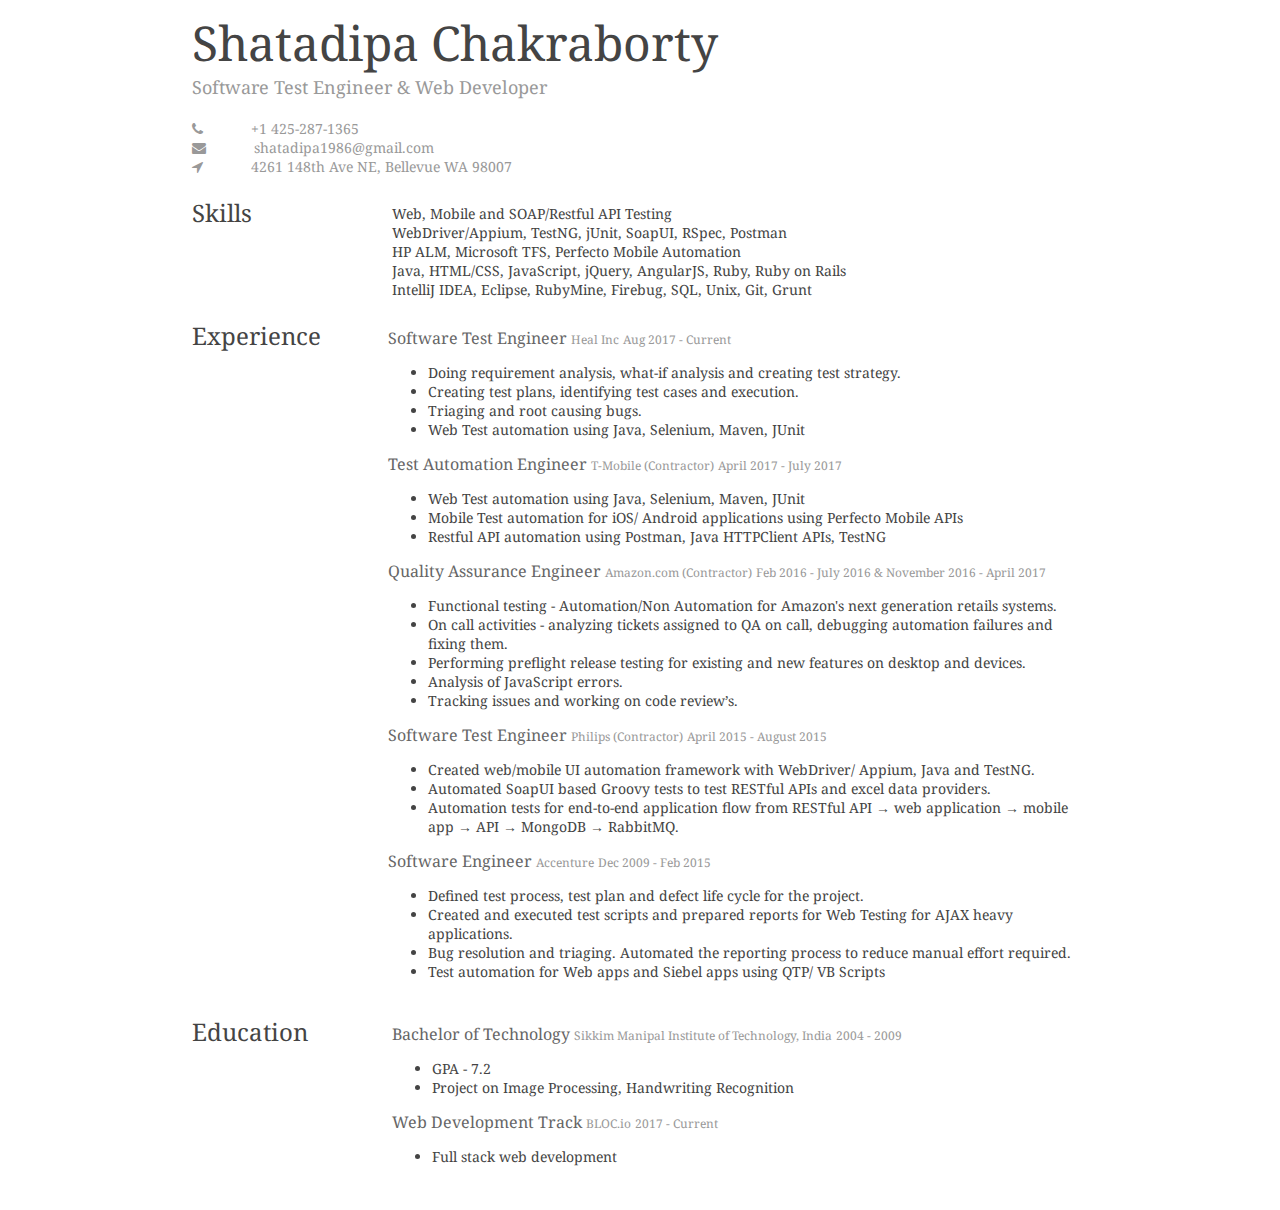
<file: index.html>
<!DOCTYPE html>
<html>

<head>
    <title>R&eacute;sum&eacute;: Shatadipa Chakraborty</title>
    <link href="https://maxcdn.bootstrapcdn.com/font-awesome/4.7.0/css/font-awesome.min.css" rel="stylesheet">
    <link href="style.css" rel="stylesheet">
</head>

<body>
    <section id="content">
        <header>
            <h1>Shatadipa Chakraborty</h1>
            <p>Software Test Engineer &amp; Web Developer</p>
        </header>
        <section id="contact">
            <p><i class="fa fa-phone"></i><span>+1 425-287-1365</span></p>
            <p><i class="fa fa-envelope"></i><a href="mailto:shatadipa1986@gmail.com">shatadipa1986@gmail.com</a></p>
            <p><i class="fa fa-location-arrow"></i><span>4261 148th Ave NE, Bellevue WA 98007</span></p>
        </section>
        <section class="segment">
            <header>Skills</header>
            <section>
                <ul class="unlist">
                    <li>Web, Mobile and SOAP/Restful API Testing</li>
                    <li>WebDriver/Appium, TestNG, jUnit, SoapUI, RSpec, Postman</li>
                    <li>HP ALM, Microsoft TFS, Perfecto Mobile Automation</li>
                    <li>Java, HTML/CSS, JavaScript, jQuery, AngularJS, Ruby, Ruby on Rails</li>
                    <li>IntelliJ IDEA, Eclipse, RubyMine, Firebug, SQL, Unix, Git, Grunt</li>
                </ul>
            </section>
        </section>
        <section class="segment" id="experience">
            <header>Experience</header>
            <section>
                <section class="item">
                    <header>
                        <h1>Software Test Engineer
                            <span>Heal Inc</span>
                            <span>Aug 2017 - Current</span>
                        </h1>
                    </header>
                    <ul>
                        <li>Doing requirement analysis, what-if analysis and creating test strategy.</li>
                        <li>Creating test plans, identifying test cases and execution.</li>
                        <li>Triaging and root causing bugs.</li>
                        <li>Web Test automation using Java, Selenium, Maven, JUnit</li>
                    </ul>
                </section>
                <section class="item">
                    <header>
                        <h1>Test Automation Engineer
                            <span>T-Mobile (Contractor)</span>
                            <span>April 2017 - July 2017</span>
                        </h1>
                    </header>
                    <ul>
                        <li>Web Test automation using Java, Selenium, Maven, JUnit</li>
                        <li>Mobile Test automation for iOS/ Android applications using Perfecto Mobile APIs</li>
                        <li>Restful API automation using Postman, Java HTTPClient APIs, TestNG</li>
                    </ul>
                </section>
                <section class="item">
                    <header>
                        <h1>Quality Assurance Engineer
                            <span>Amazon.com (Contractor)</span>
                            <span>Feb 2016 - July 2016 &amp; November 2016 - April 2017</span>
                        </h1>
                    </header>
                    <ul>
                        <li>Functional testing - Automation/Non Automation for Amazon's next generation retails systems.</li>
                        <li>On call activities - analyzing tickets assigned to QA on call, debugging automation failures and
                            fixing them.</li>
                        <li>Performing preflight release testing for existing and new features on desktop and devices.</li>
                        <li>Analysis of JavaScript errors.</li>
                        <li>Tracking issues and working on code review’s.</li>
                    </ul>
                </section>
                <section class="item">
                    <header>
                        <h1>Software Test Engineer
                            <span>Philips (Contractor)</span>
                            <span>April 2015 - August 2015</span>
                        </h1>
                    </header>
                    <ul>
                        <li>Created web/mobile UI automation framework with WebDriver/ Appium, Java and TestNG.</li>
                        <li>Automated SoapUI based Groovy tests to test RESTful APIs and excel data providers.</li>
                        <li>Automation tests for end-to-end application flow from RESTful API &rarr; web application &rarr; mobile
                            app &rarr; API &rarr; MongoDB &rarr; RabbitMQ.</li>
                    </ul>
                </section>
                <section class="item">
                    <header>
                        <h1>Software Engineer
                            <span>Accenture</span>
                            <span>Dec 2009 - Feb 2015</span>
                        </h1>
                    </header>
                    <ul>
                        <li>Defined test process, test plan and defect life cycle for the project.</li>
                        <li>Created and executed test scripts and prepared reports for Web Testing for AJAX heavy applications.</li>
                        <li>Bug resolution and triaging. Automated the reporting process to reduce manual effort required.</li>
                        <li>Test automation for Web apps and Siebel apps using QTP/ VB Scripts</li>
                    </ul>
                </section>
            </section>
        </section>
        
        <section class="segment">
            <header>Education</header>
            <section>
                <section class="item">
                    <header>
                        <h1>Bachelor of Technology
                            <span>Sikkim Manipal Institute of Technology, India</span>
                            <span>2004 - 2009</span>
                        </h1>
                    </header>
                    <ul>
                        <li>GPA - 7.2</li>
                        <li>Project on Image Processing, Handwriting Recognition</li>
                    </ul>
                </section>
                <section class="item">
                    <header>
                        <h1>Web Development Track
                            <span>BLOC.io</span>
                            <span>2017 - Current</span>
                        </h1>
                    </header>
                    <ul>
                        <li>Full stack web development</li>
                    </ul>
                </section>
            </section>
        </section>
        <footer></footer>
    </section>

    <script src="main.js"></script>
</body>

</html>
</file>
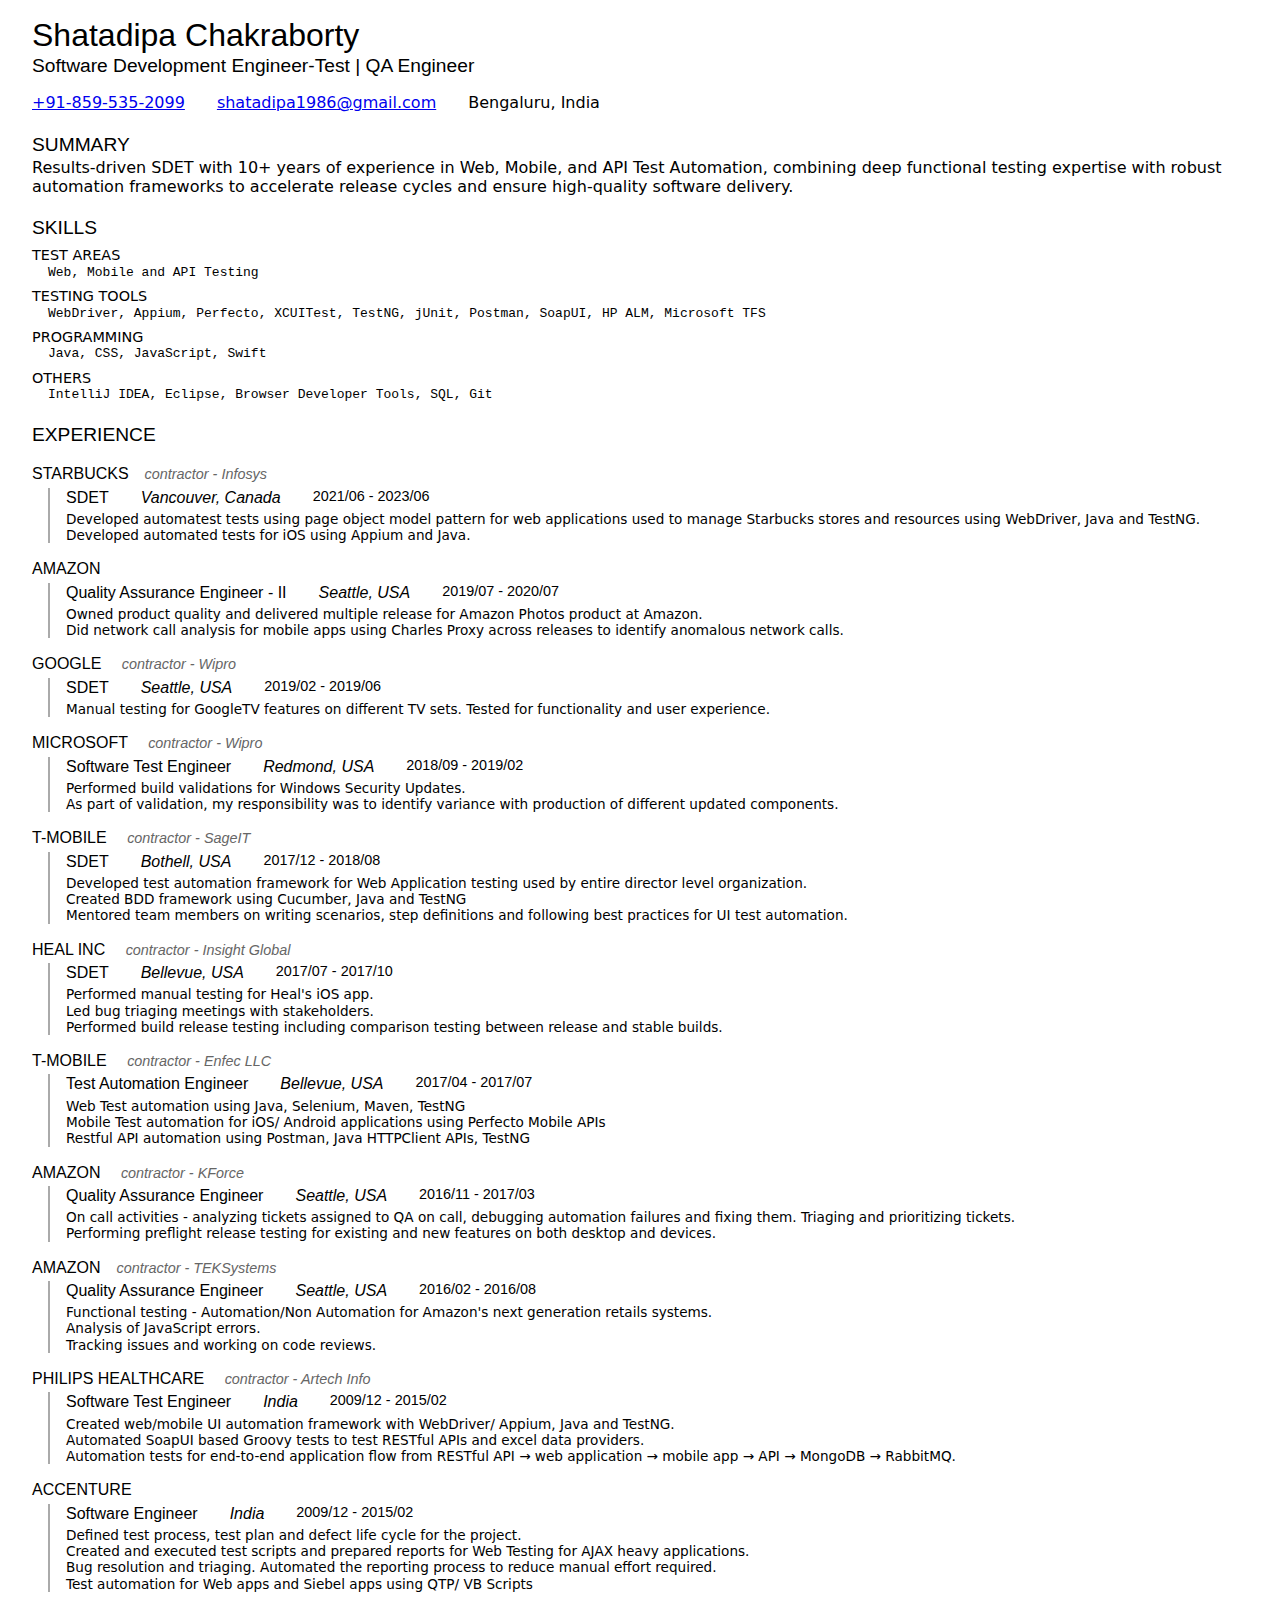
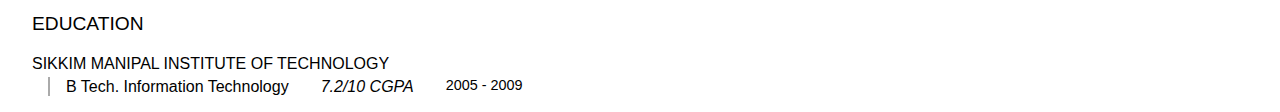
<file: new-format/index.html>
<!DOCTYPE html>
<html lang="en">
  <head>
    <meta charset="UTF-8" />
    <meta
      name="viewport"
      content="width=device-width, user-scalable=no, initial-scale=1.0, maximum-scale=1.0, minimum-scale=1.0"
    />
    <meta http-equiv="X-UA-Compatible" content="ie=edge" />
    <title>Shatadipa Chakraborty</title>
    <link rel="stylesheet" href="index.css" />
  </head>
  <body>
    <header>
      <h1>Shatadipa Chakraborty</h1>
      <h2>
        <p>Software Development Engineer-Test | QA Engineer</p>
      </h2>
      <ul>
        <li>
          <a href="tel:+91-859-535-2099">+91-859-535-2099</a>
        </li>
        <li>
          <a href="mailto:shatadipa1986@gmail.com"> shatadipa1986@gmail.com </a>
        </li>
        <li>Bengaluru, India</li>
      </ul>
    </header>

    <section class="summary">
      <h2>Summary</h2>
      <p>
        Results-driven SDET with 10+ years of experience in Web, Mobile, and API Test Automation, combining deep
        functional testing expertise with robust automation frameworks to accelerate release cycles and ensure
        high-quality software delivery.
      </p>
    </section>

    <section class="skills">
      <h2>Skills</h2>
      <dt>Test Areas</dt>
      <dd>Web, Mobile and API Testing</dd>
      <dt>Testing Tools</dt>
      <dd>WebDriver, Appium, Perfecto, XCUITest, TestNG, jUnit, Postman, SoapUI, HP ALM, Microsoft TFS</dd>
      <dt>Programming</dt>
      <dd>Java, CSS, JavaScript, Swift</dd>
      <dt>Others</dt>
      <dd>IntelliJ IDEA, Eclipse, Browser Developer Tools, SQL, Git</dd>
    </section>

    <section class="experiences">
      <h2>Experience</h2>
      <ul>
        <li class="experience">
          <h3>Starbucks<span class="payroll">Infosys</span></h3>
          <ul class="roles">
            <li class="role">
              <h4>
                <span>SDET</span>
                <span>Vancouver, Canada</span>
                <span>2021/06 - 2023/06</span>
              </h4>
              <ul>
                <li>
                  Developed automatest tests using page object model pattern for web applications used to manage
                  Starbucks stores and resources using WebDriver, Java and TestNG.
                </li>
                <li>Developed automated tests for iOS using Appium and Java.</li>
              </ul>
            </li>
          </ul>
        </li>

        <li class="experience">
          <h3>Amazon</h3>
          <ul class="roles">
            <li class="role">
              <h4>
                <span>Quality Assurance Engineer - II</span>
                <span>Seattle, USA</span>
                <span>2019/07 - 2020/07</span>
              </h4>
              <ul>
                <li>Owned product quality and delivered multiple release for Amazon Photos product at Amazon.</li>
                <li>
                  Did network call analysis for mobile apps using Charles Proxy across releases to identify anomalous
                  network calls.
                </li>
              </ul>
            </li>
          </ul>
        </li>

        <li class="experience">
          <h3>Google <span class="payroll">Wipro</span></h3>
          <ul class="roles">
            <li class="role">
              <h4>
                <span>SDET</span>
                <span>Seattle, USA</span>
                <span>2019/02 - 2019/06</span>
              </h4>
              <ul>
                <li>
                  Manual testing for GoogleTV features on different TV sets. Tested for functionality and user
                  experience.
                </li>
              </ul>
            </li>
          </ul>
        </li>

        <li class="experience">
          <h3>Microsoft <span class="payroll">Wipro</span></h3>
          <ul class="roles">
            <li class="role">
              <h4>
                <span>Software Test Engineer</span>
                <span>Redmond, USA</span>
                <span>2018/09 - 2019/02</span>
              </h4>
              <ul>
                <li>Performed build validations for Windows Security Updates.</li>
                <li>
                  As part of validation, my responsibility was to identify variance with production of different updated
                  components.
                </li>
              </ul>
            </li>
          </ul>
        </li>

        <li class="experience">
          <h3>T-Mobile <span class="payroll">SageIT</span></h3>
          <ul class="roles">
            <li class="role">
              <h4>
                <span>SDET</span>
                <span>Bothell, USA</span>
                <span>2017/12 - 2018/08</span>
              </h4>
              <ul>
                <li>
                  Developed test automation framework for Web Application testing used by entire director level
                  organization.
                </li>
                <li>Created BDD framework using Cucumber, Java and TestNG</li>
                <li>
                  Mentored team members on writing scenarios, step definitions and following best practices for UI test
                  automation.
                </li>
              </ul>
            </li>
          </ul>
        </li>

        <li class="experience">
          <h3>Heal Inc <span class="payroll">Insight Global</span></h3>
          <ul class="roles">
            <li class="role">
              <h4>
                <span>SDET</span>
                <span>Bellevue, USA</span>
                <span>2017/07 - 2017/10</span>
              </h4>
              <ul>
                <li>Performed manual testing for Heal's iOS app.</li>
                <li>Led bug triaging meetings with stakeholders.</li>
                <li>Performed build release testing including comparison testing between release and stable builds.</li>
              </ul>
            </li>
          </ul>
        </li>

        <li class="experience">
          <h3>T-Mobile <span class="payroll">Enfec LLC</span></h3>
          <ul class="roles">
            <li class="role">
              <h4>
                <span>Test Automation Engineer</span>
                <span>Bellevue, USA</span>
                <span>2017/04 - 2017/07</span>
              </h4>
              <ul>
                <li>Web Test automation using Java, Selenium, Maven, TestNG</li>
                <li>Mobile Test automation for iOS/ Android applications using Perfecto Mobile APIs</li>
                <li>Restful API automation using Postman, Java HTTPClient APIs, TestNG</li>
              </ul>
            </li>
          </ul>
        </li>

        <li class="experience">
          <h3>Amazon <span class="payroll">KForce</span></h3>
          <ul class="roles">
            <li class="role">
              <h4>
                <span>Quality Assurance Engineer</span>
                <span>Seattle, USA</span>
                <span>2016/11 - 2017/03</span>
              </h4>
              <ul>
                <li>
                  On call activities - analyzing tickets assigned to QA on call, debugging automation failures and
                  fixing them. Triaging and prioritizing tickets.
                </li>
                <li>Performing preflight release testing for existing and new features on both desktop and devices.</li>
              </ul>
            </li>
          </ul>
        </li>

        <li class="experience">
          <h3>Amazon<span class="payroll">TEKSystems</span></h3>
          <ul class="roles">
            <li class="role">
              <h4>
                <span>Quality Assurance Engineer</span>
                <span>Seattle, USA</span>
                <span>2016/02 - 2016/08</span>
              </h4>
              <ul>
                <li>Functional testing - Automation/Non Automation for Amazon's next generation retails systems.</li>
                <li>Analysis of JavaScript errors.</li>
                <li>Tracking issues and working on code reviews.</li>
              </ul>
            </li>
          </ul>
        </li>

        <li class="experience">
          <h3>Philips Healthcare <span class="payroll">Artech Info</span></h3>
          <ul class="roles">
            <li class="role">
              <h4>
                <span>Software Test Engineer</span>
                <span>India</span>
                <span>2009/12 - 2015/02</span>
              </h4>
              <ul>
                <li>Created web/mobile UI automation framework with WebDriver/ Appium, Java and TestNG.</li>
                <li>Automated SoapUI based Groovy tests to test RESTful APIs and excel data providers.</li>
                <li>
                  Automation tests for end-to-end application flow from RESTful API → web application → mobile app → API
                  → MongoDB → RabbitMQ.
                </li>
              </ul>
            </li>
          </ul>
        </li>

        <li class="experience">
          <h3>Accenture</h3>
          <ul class="roles">
            <li class="role">
              <h4>
                <span>Software Engineer</span>
                <span>India</span>
                <span>2009/12 - 2015/02</span>
              </h4>
              <ul>
                <li>Defined test process, test plan and defect life cycle for the project.</li>
                <li>
                  Created and executed test scripts and prepared reports for Web Testing for AJAX heavy applications.
                </li>
                <li>Bug resolution and triaging. Automated the reporting process to reduce manual effort required.</li>
                <li>Test automation for Web apps and Siebel apps using QTP/ VB Scripts</li>
              </ul>
            </li>
          </ul>
        </li>
      </ul>
    </section>

    <section class="educations">
      <h2>Education</h2>
      <ul class="education">
        <li>
          <h3>Sikkim Manipal Institute of Technology</h3>
          <ul class="roles">
            <li class="role">
              <h4>
                <span>B Tech. Information Technology</span>
                <span>7.2/10 CGPA</span>
                <span>2005 - 2009</span>
              </h4>
            </li>
          </ul>
        </li>
      </ul>
    </section>
  </body>
</html>
</file>
<file: style.css>
@import url('https://fonts.googleapis.com/css?family=Lato|Noto+Serif');
body {
  font-family: 'Noto Serif', serif;
  color: #444;
  font-size: 14px;
}

body,
p,
span,
div,
article,
section,
li,
b,
em,
strong {
  margin: 0;
  padding: 0;
}

h1,
h2,
h3,
h4,
h5 {
  margin: 0;
  padding: 0;
  font-weight: 400;
}

#content {
  margin: 0px auto;
}

@media screen and (min-width: 980px)
/* Desktop */

{
  #content {
    width: 70%;
  }
}

@media screen and (max-width: 979px)
/* Tablet */

{
  #content {
    width: 80%;
  }
}

@media screen and (max-width: 500px)
/* Mobile */

{
  #content {
    width: 95%;
  }
}

header h1 {
  font-size: 48px;
}

header p {
  font-size: 18px;
  color: #999;
}

#content>* {
  padding: 10px 0 ;
}

#contact {
  font-size: 14px;
  color: #999;
}

#contact span,
#contact a {
  margin-left: 48px;
  color: #999;
}

#contact a {
  text-decoration: none;
  transition: color 0.6s;
}

#contact a:hover {
  color: #3da8d8;
}

.segment {
  display: flex;
}

.segment>header {
  width: 200px;
  flex: 0 200px;
  font-size: 24px;
}

.segment>section {
  max-width: 700px;
  margin-top: 8px;
}

.item h1 {
  font-size: 16px;
  color: #666;
}

.item h1 span {
  font-size: 12px;
  color: #999;
}

.unlist {
  padding: 0px;
  margin: 0px;
  list-style: none;
}
.hidden{
  display: none;
}

#experience .item header:hover{
  cursor: pointer;
}
</file>
<file: new-format/index.css>
* {
  -webkit-font-smoothing: antialiased;
  -moz-osx-font-smoothing: grayscale;
  box-sizing: border-box;
  padding: 0;
  margin: 0;
  line-height: 1.2;
}

:root {
  color-scheme: light dark;
}

body {
  font-family: system-ui, -apple-system, BlinkMacSystemFont, "Segoe UI", Roboto, Oxygen, Ubuntu, Cantarell, "Open Sans",
    "Helvetica Neue", sans-serif;
  color: light-dark(black, white);
  padding: 1rem 2rem;
  display: flex;
  flex-direction: column;
}

:is(h1, h2, h3, h4, h5, h6) {
  font-weight: 300;
  font-family: sans-serif;
}

header {
  h1 {
    font-size: 2rem;
  }
  h2 {
    font-size: 1.2rem;
  }

  ul {
    margin-top: 1rem;
    display: flex;
    list-style: none;
    gap: 2rem;
  }
}

body > section {
  margin-top: 1.25rem;
  & > h2 {
    text-transform: uppercase;
    font-size: 1.2rem;
    margin-bottom: 0.15rem;
  }
}

.skills {
  dt {
    text-transform: uppercase;
    font-size: 0.9rem;
    margin-top: 0.5rem;
  }

  dd {
    font-family: monospace;
    text-indent: 1rem;
  }
}

.experiences,
.educations {
  & > ul {
    display: flex;
    flex-direction: column;
  }

  ul {
    list-style: none;
  }

  .experience,
  .education {
    h3 {
      margin-top: 1rem;
      margin-bottom: 0.25rem;
      text-transform: uppercase;
      font-size: 1rem;

      .payroll {
        color: #666;
        margin-left: 1rem;
        font-size: 0.9rem;
        text-transform: none;
        font-style: italic;

        &::before {
          content: "contractor - ";
        }
      }
    }

    .role {
      margin-left: 1rem;
      padding-left: 1rem;
      border-left: 2px solid #aaa;

      h4 {
        width: 90%;
        display: flex;
        gap: 2rem;
        font-size: 1rem;

        span:nth-child(1) {
          font-weight: 400;
        }

        span:nth-child(2) {
          font-style: italic;
        }

        span:nth-child(3) {
          font-size: 0.9rem;
        }
      }
      ul {
        margin-top: 0.25rem;
      }
      li {
        font-size: 0.85rem;
      }
    }
  }
}
</file>
